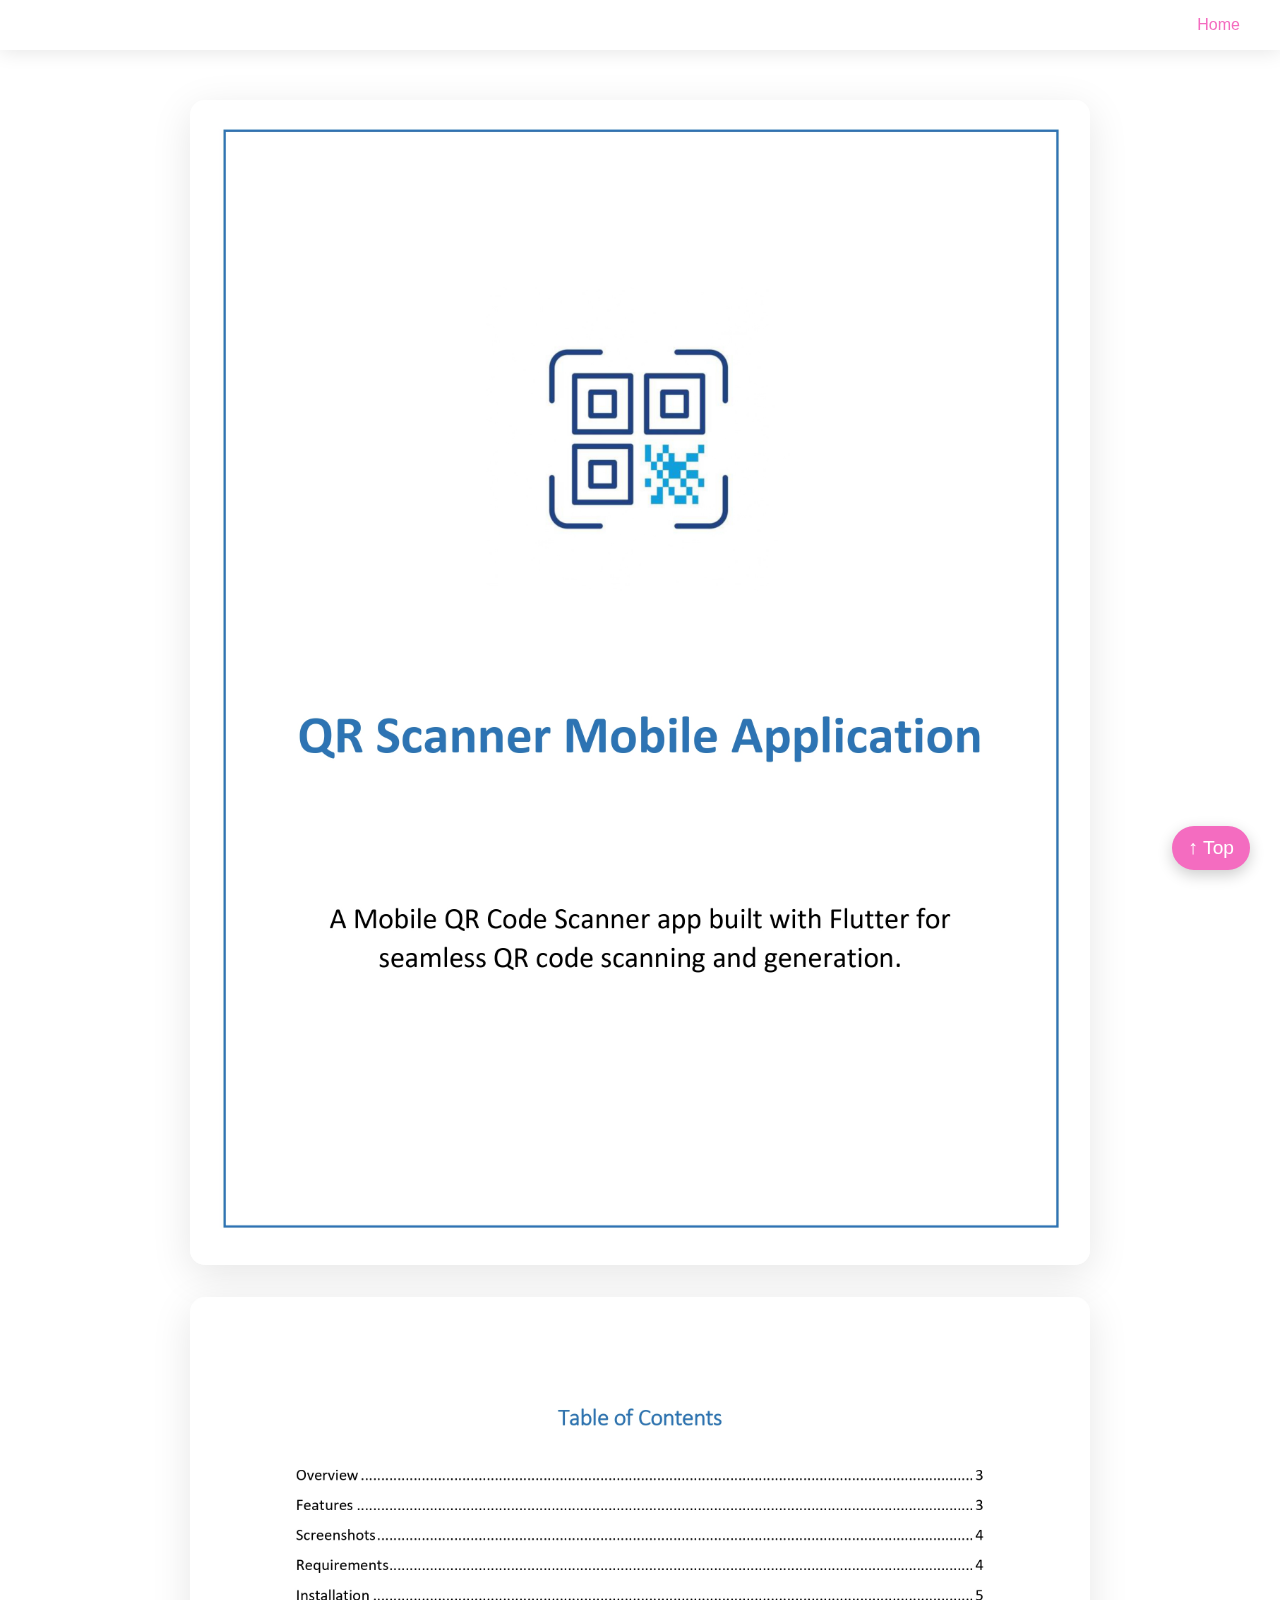
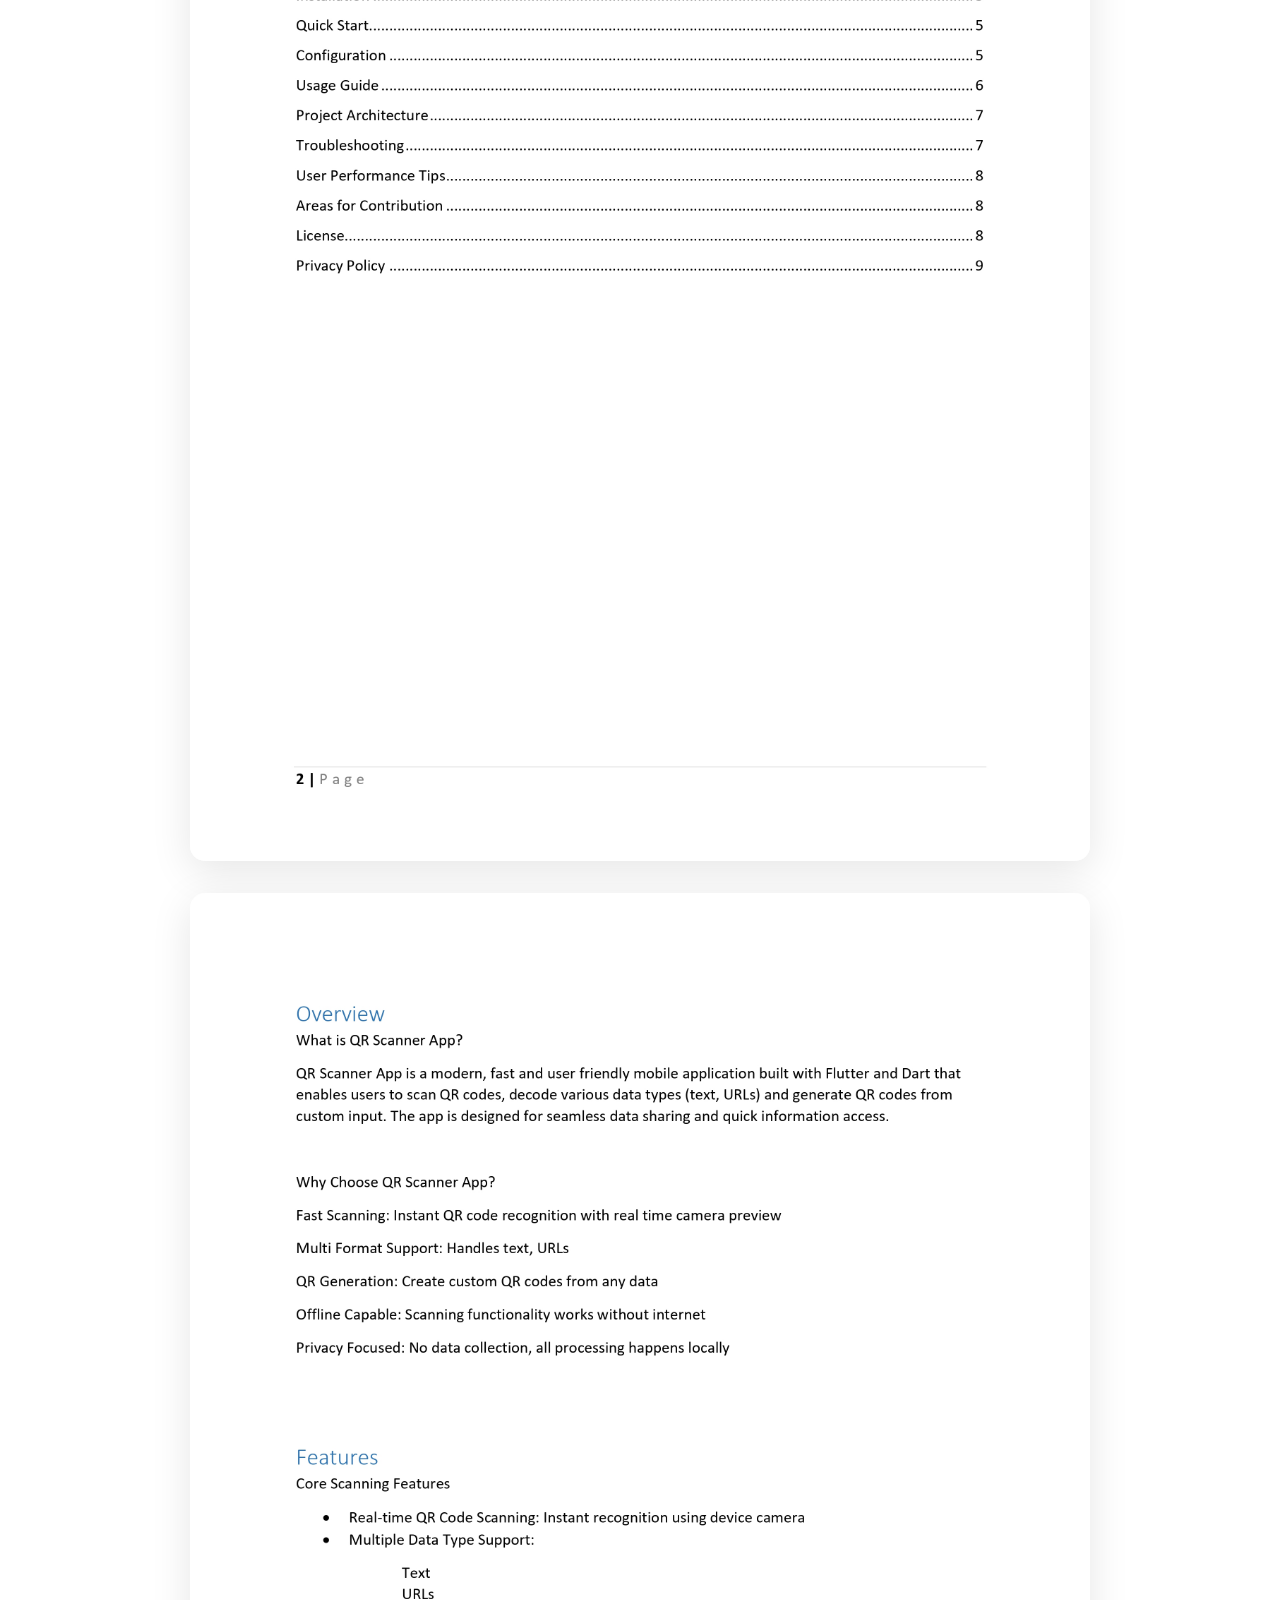
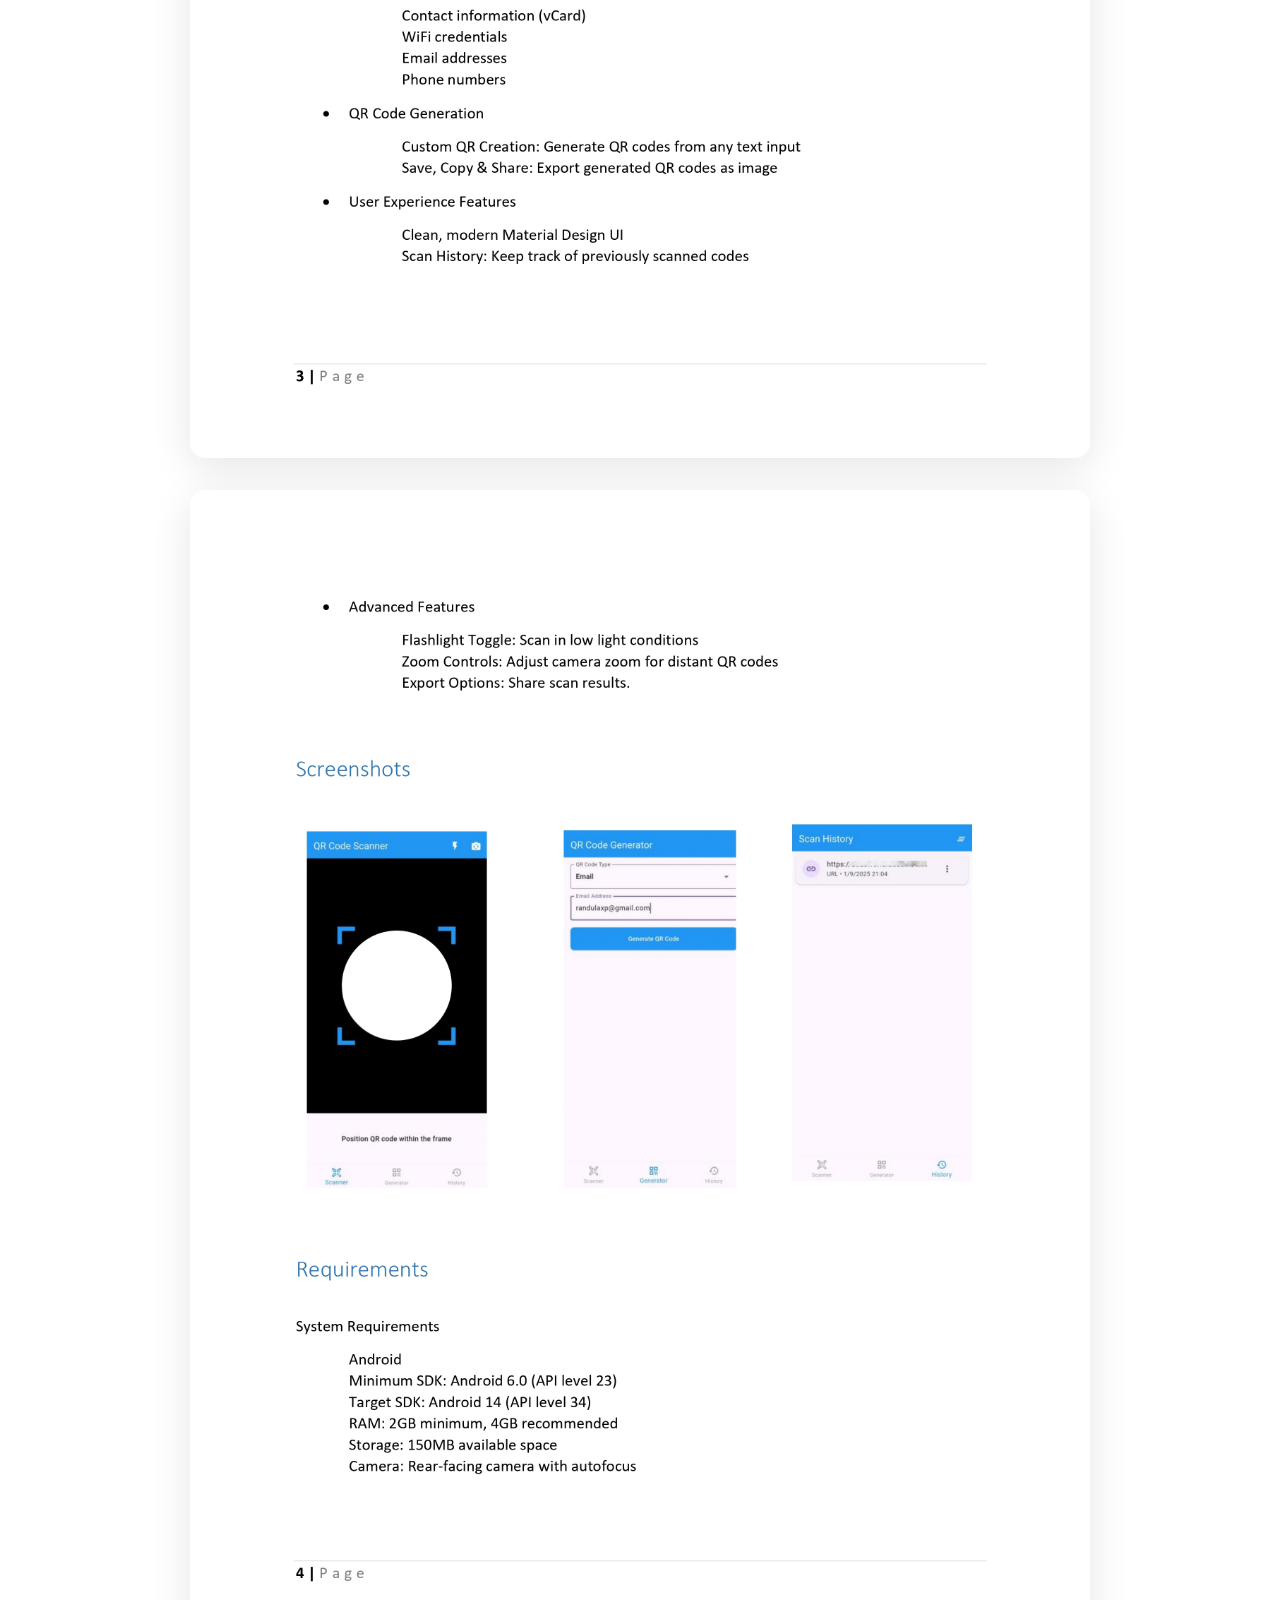
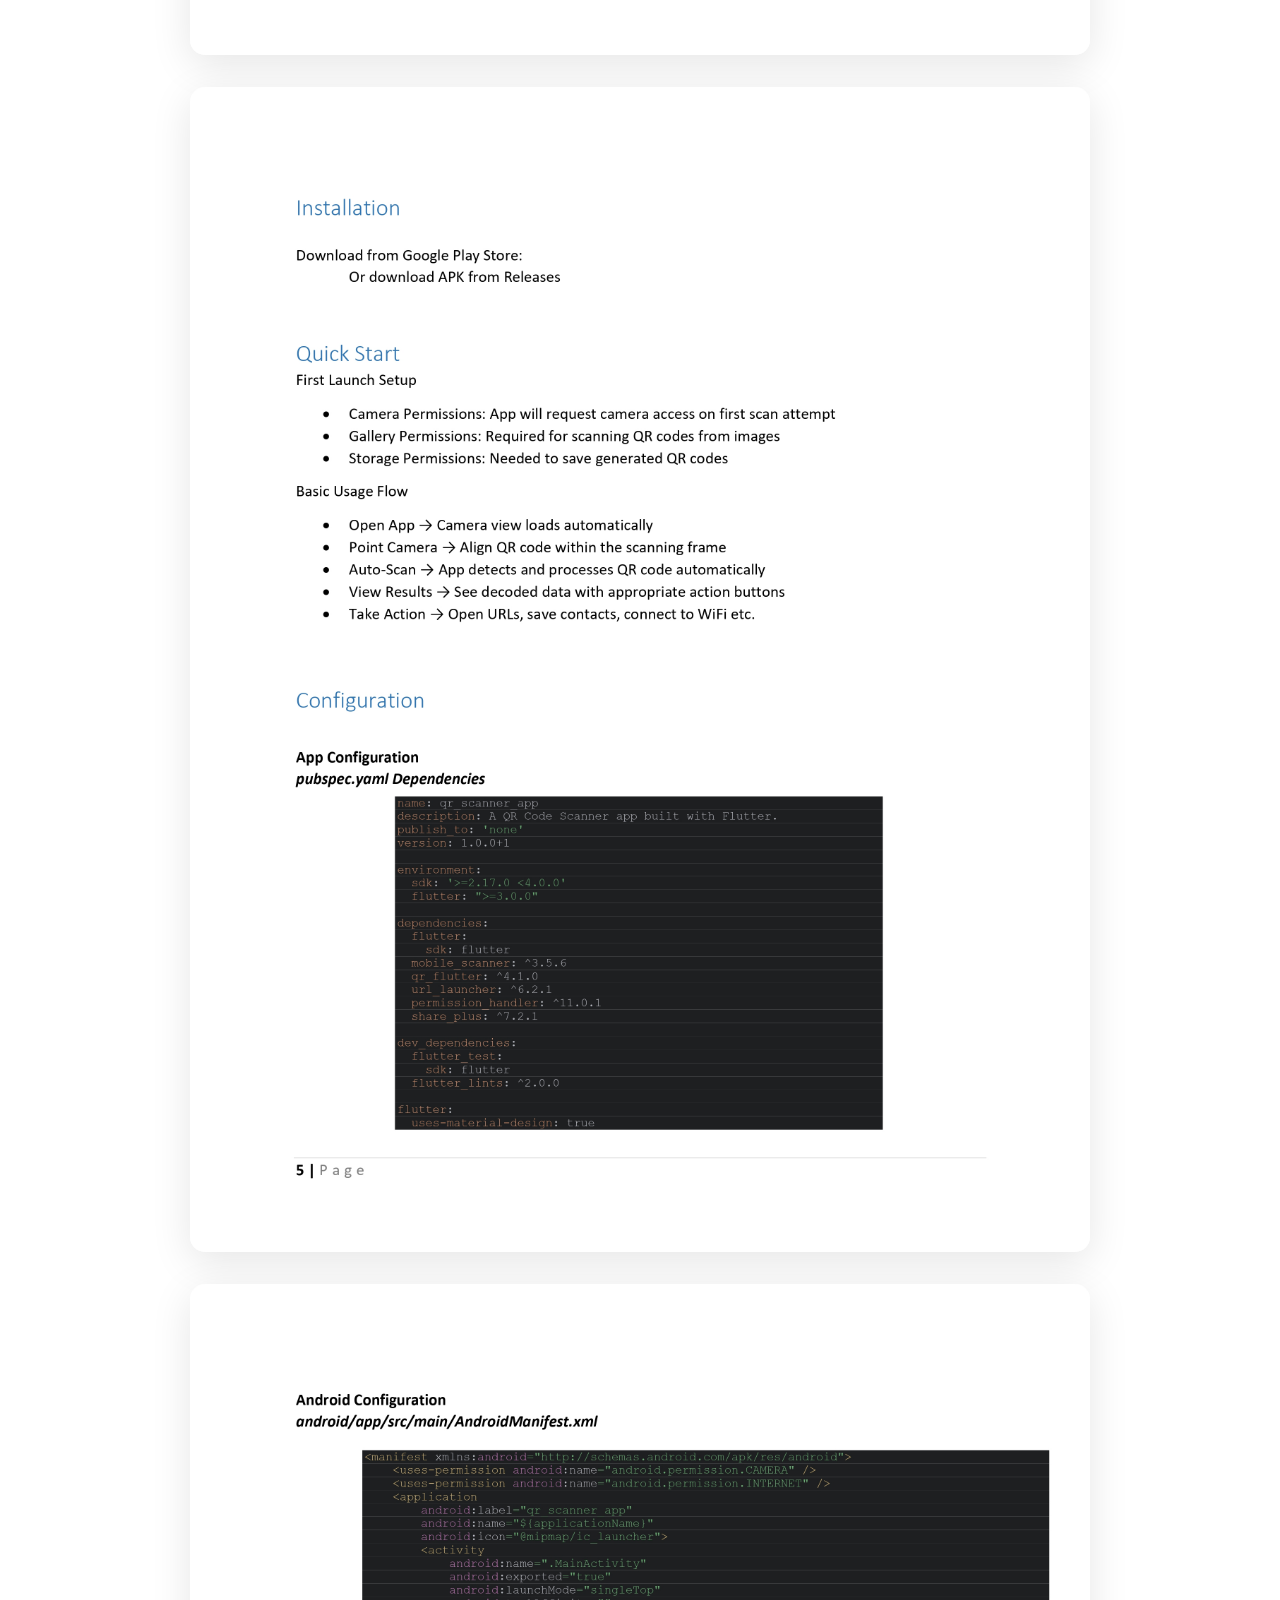
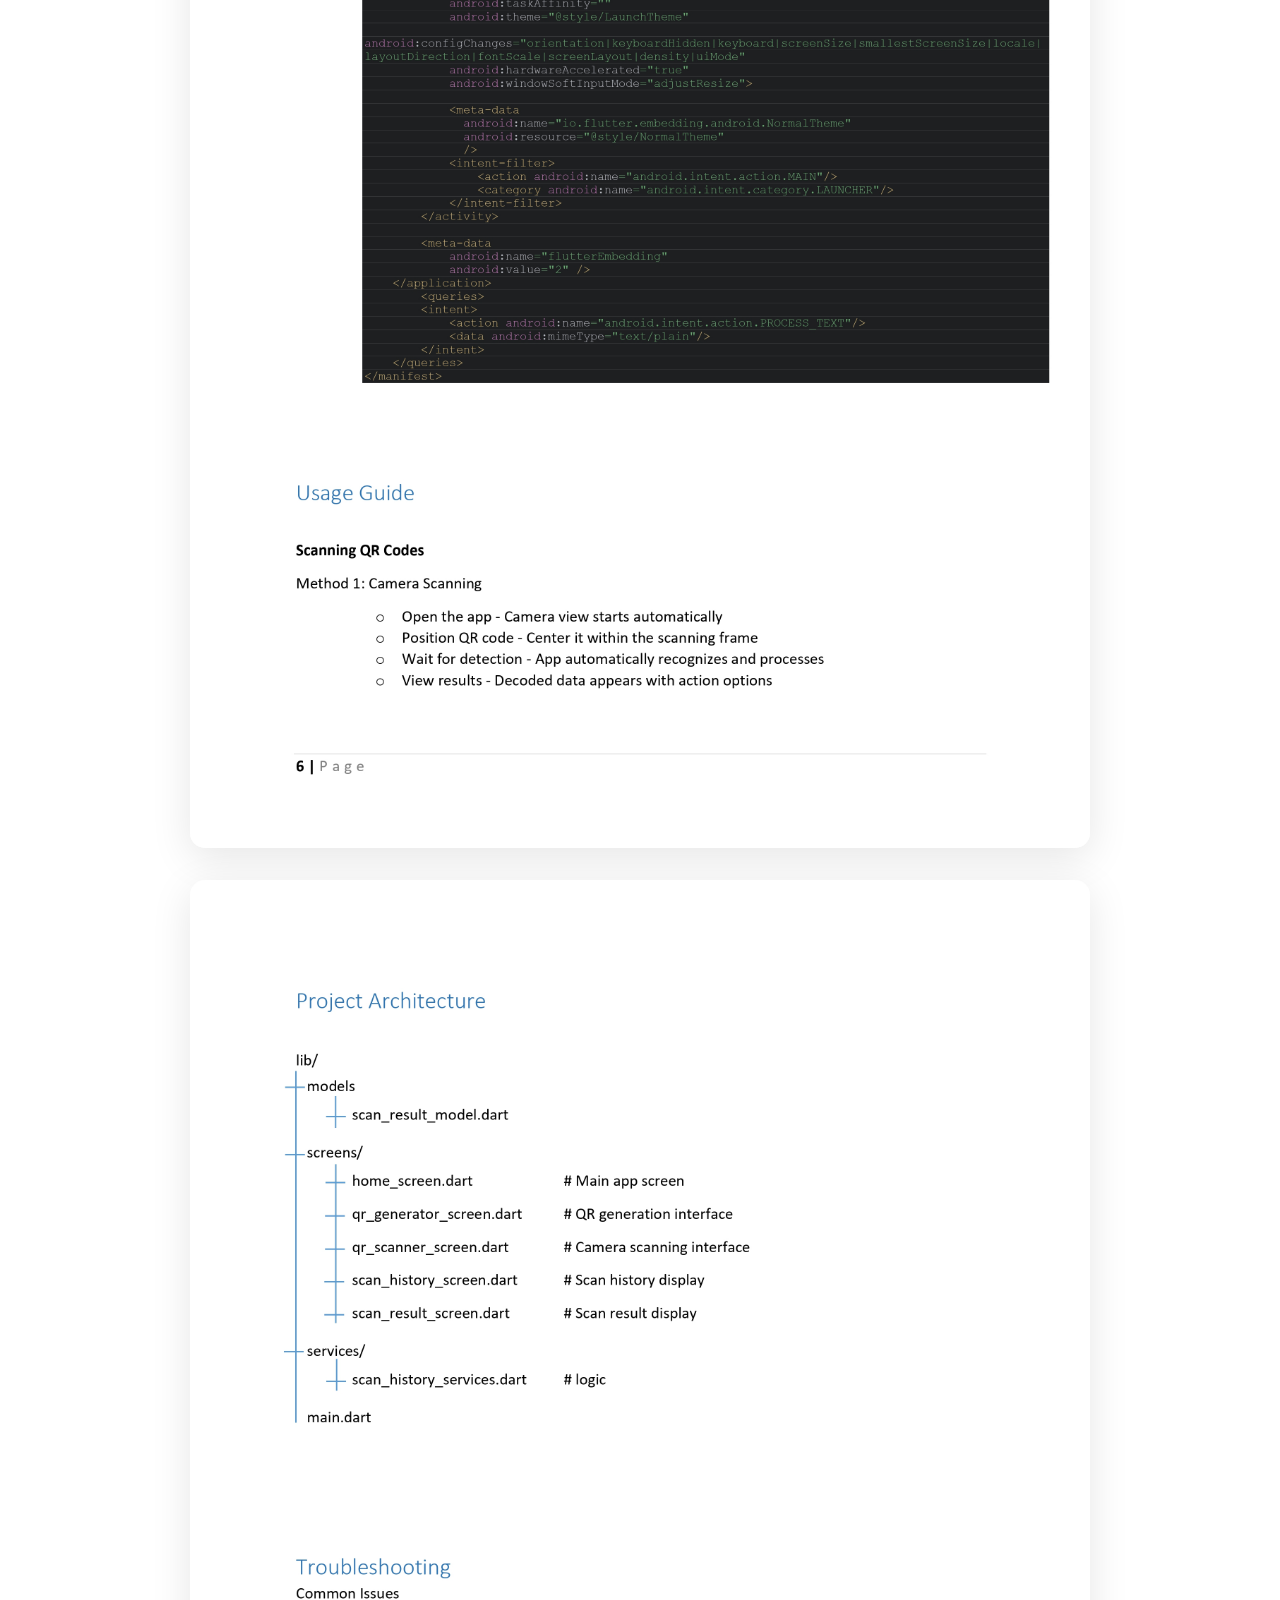
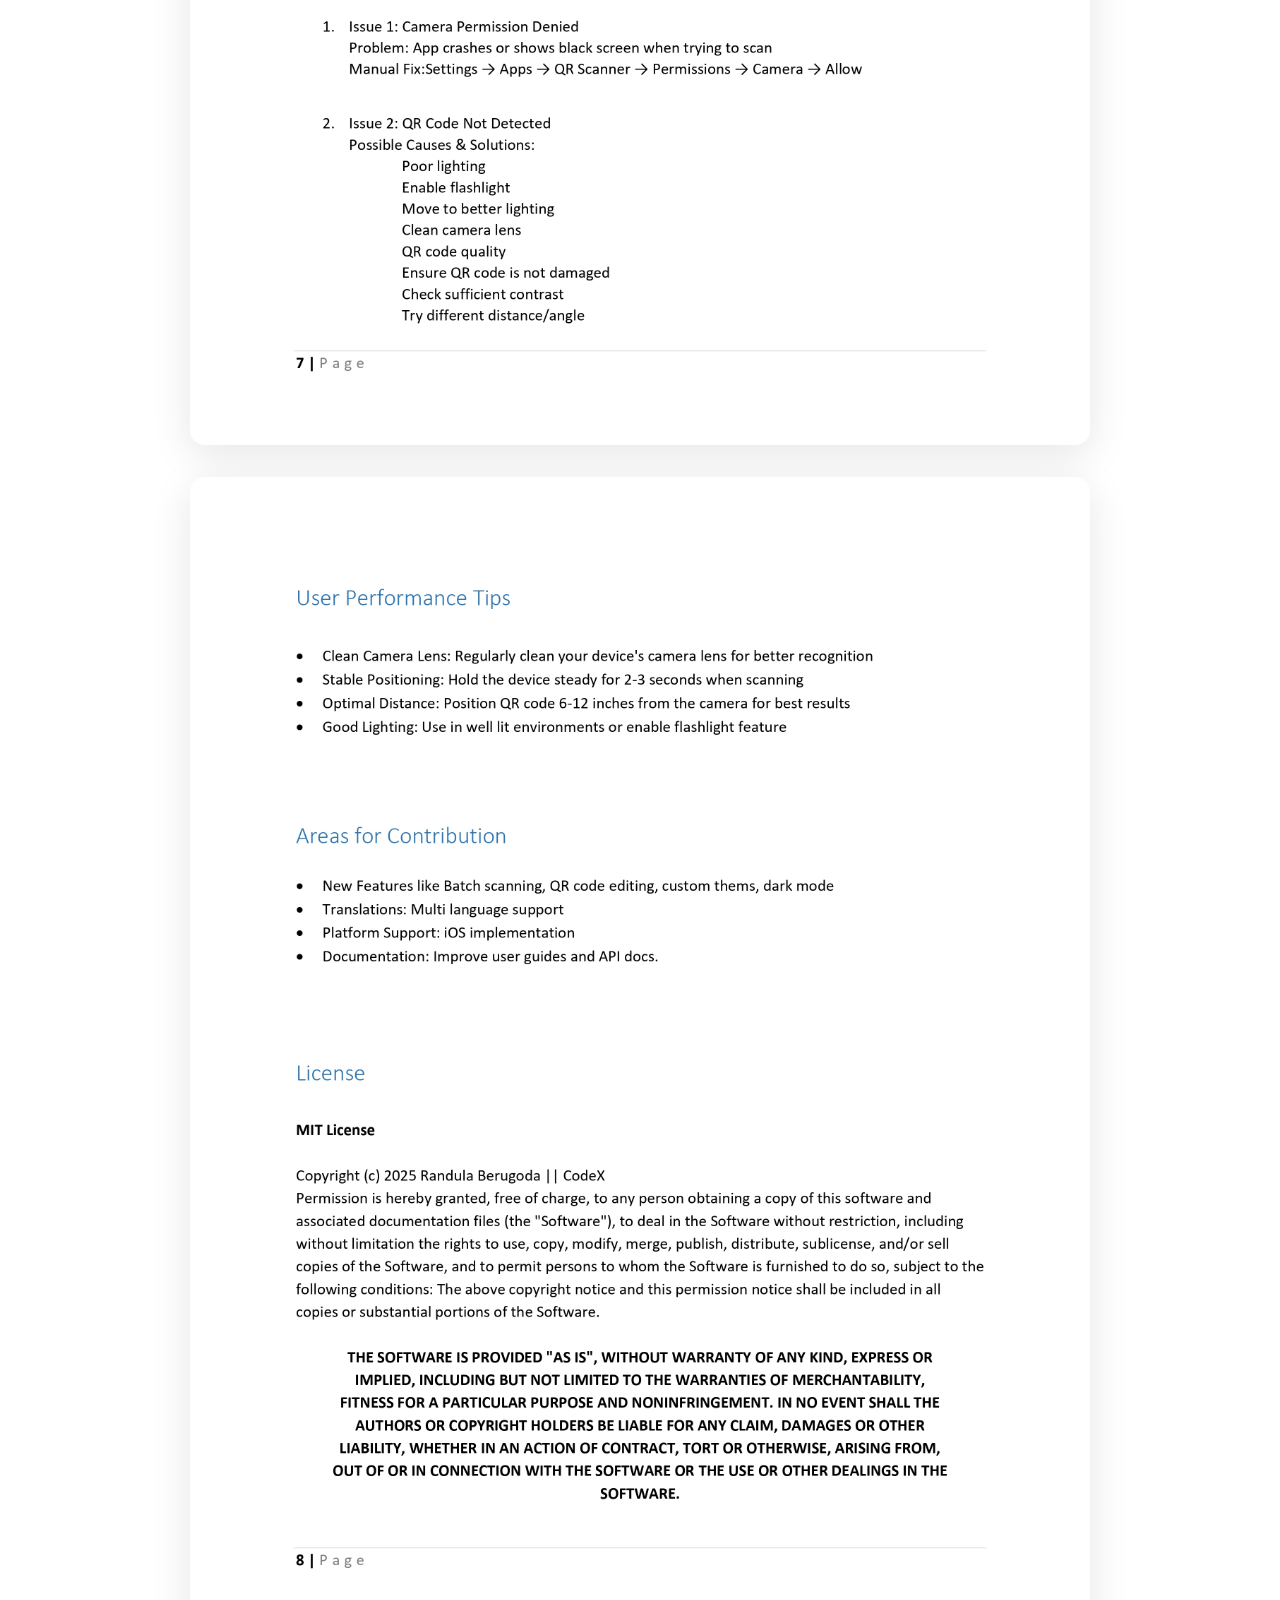
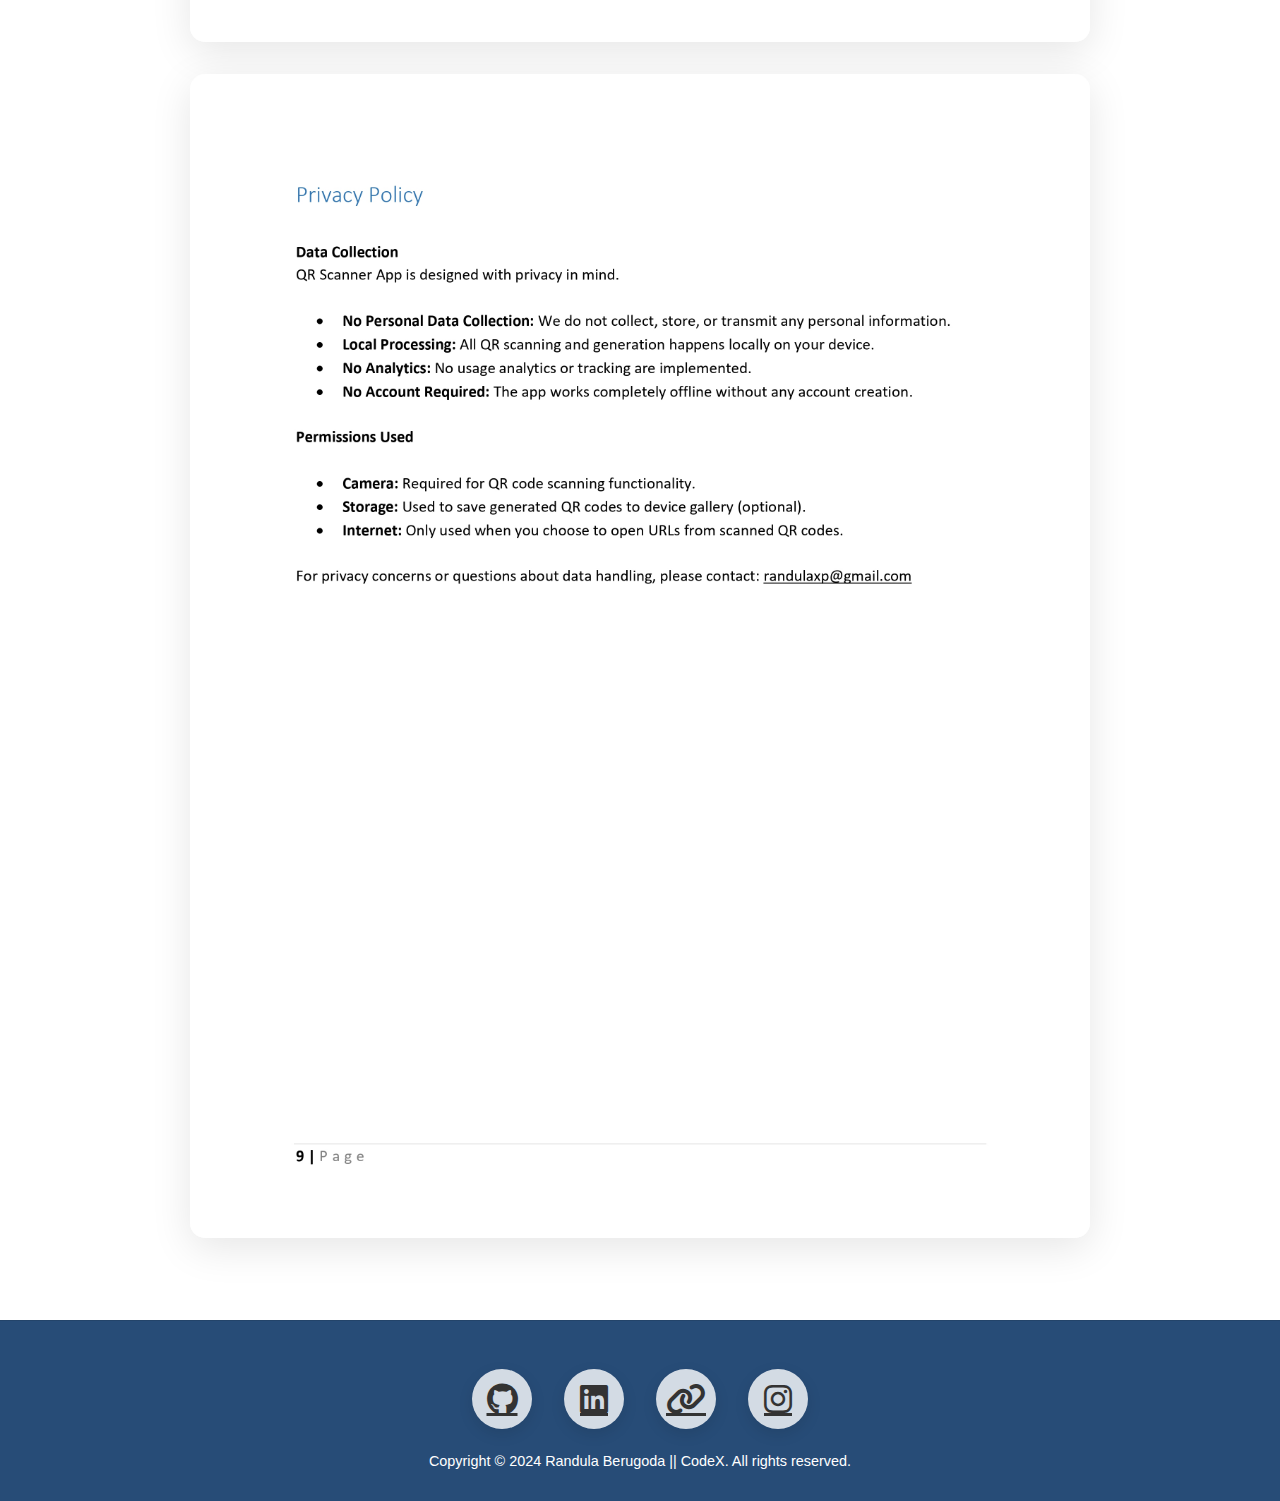
<file: QRScanner.html>
<!DOCTYPE html>
<html lang="en">

<head>
  <meta charset="UTF-8">
  <meta name="viewport" content="width=device-width, initial-scale=1.0">
  <title>QR Scanner Mobile Application</title>
  <link rel="stylesheet" href="https://cdnjs.cloudflare.com/ajax/libs/font-awesome/6.0.0/css/all.min.css">
  <style>
    * {
      margin: 0;
      padding: 0;
      box-sizing: border-box;
    }

    body {
      font-family: 'Segoe UI', Tahoma, Geneva, Verdana, sans-serif;
      color: #333;
      overflow-x: hidden;
    }

    .background {
      min-height: 100vh;
      background: #fff;
      position: relative;
    }

    /* Gradient patches hidden */
    .gradient-patch,
    .gradient-patch2 {
      display: none;
    }

    /* Navigation */
    nav {
      position: fixed;
      top: 0;
      width: 100%;
      background: rgba(255, 255, 255, 0.95);
      backdrop-filter: blur(10px);
      padding: 1rem 2rem;
      z-index: 1000;
      box-shadow: 0 2px 20px rgba(0, 0, 0, 0.1);
    }

    .nav-container {
      display: flex;
      justify-content: flex-end;
      align-items: center;
      max-width: 1200px;
      margin: 0 auto;
    }

    .nav-links {
      display: flex;
      list-style: none;
      gap: 2rem;
    }

    .nav-links a {
      text-decoration: none;
      color: #f46cc0;
      font-weight: 500;
      transition: color 0.3s ease;
    }

    .nav-links a:hover {
      color: #333;
    }

    /* Image Viewer */
    .image-viewer {
      padding-top: 100px;
      max-width: 1200px;
      margin: 0 auto;
      display: flex;
      flex-direction: column;
      align-items: center;
      background-color: #fff;
      padding-bottom: 50px;
    }

    .image-viewer img {
      width: 75%;
      height: auto;
      margin-bottom: 2rem;
      border-radius: 15px;
      box-shadow: 0 10px 40px rgba(0, 0, 0, 0.1);
      transition: transform 0.3s ease;
      display: block;
    }

    /* Back to Top button */
    #backToTop {
      position: fixed;
      bottom: 30px;
      right: 30px;
      background-color: #f46cc0;
      color: white;
      border: none;
      padding: 0.7rem 1rem;
      border-radius: 50px;
      cursor: pointer;
      font-size: 1.2rem;
      box-shadow: 0 5px 15px rgba(0, 0, 0, 0.2);
      transition: all 0.3s ease;
      z-index: 1000;
    }

    #backToTop:hover {
      background-color: #333;
      transform: translateY(-3px) scale(1.05);
    }

    /* Footer */
    footer {
  text-align: center;
  padding: 3rem 2rem 2rem;
  background: rgba(255, 255, 255, 0.9);
  backdrop-filter: blur(10px);
  border-top: 1px solid rgba(0, 0, 0, 0.1);
  position: relative;
  z-index: 1;
  background-color: #274C77;
}

.social-icons {
  display: flex;
  justify-content: center;
  align-items: center;
  gap: 2rem;
  margin-bottom: 1.5rem;
}

.social-icons a {
  color: #333;
  font-size: 2rem;
  padding: 1rem;
  border-radius: 50%;
  background: rgba(255, 255, 255, 0.8);
  box-shadow: 0 5px 15px rgba(0, 0, 0, 0.1);
  transition: all 0.3s ease;
  width: 60px;
  height: 60px;
  display: flex;
  align-items: center;
  justify-content: center;
}

.social-icons a:hover {
  color: white;
  transform: translateY(-5px) scale(1.1);
  box-shadow: 0 10px 25px rgba(0, 0, 0, 0.2);
}

.social-icons a[title="GitHub"]:hover {
  background: linear-gradient(45deg, #333, #666);
}

.social-icons a[title="LinkedIn"]:hover {
  background: linear-gradient(45deg, #0077B5, #00a0dc);
}

.social-icons a[title="Linktree"]:hover {
  background: linear-gradient(45deg, #339933, #7dc97d);
}

.social-icons a[title="Instagram"]:hover {
  background: linear-gradient(45deg, #E4405F, #F77737, #FCAF45);
}

footer p {
  margin: 0;
  color: white;
  font-size: 0.9rem;
}

    @media (max-width: 768px) {
      .nav-container {
        justify-content: center;
      }

      .nav-links {
        gap: 1rem;
        flex-wrap: wrap;
        justify-content: center;
      }

      .image-viewer img {
        width: 95%;
      }
    }
  </style>
</head>

<body>
  <div class="background">

    <nav>
      <div class="nav-container">
        <ul class="nav-links">
          <li><a href="index.html">Home</a></li>
        </ul>
      </div>
    </nav>

    <div class="image-viewer">
      <img src="QRScanner/QR Scanner App_page-0001.jpg" alt="Image 1">
      <img src="QRScanner/QR Scanner App_page-0002.jpg" alt="Image 2">
      <img src="QRScanner/QR Scanner App_page-0003.jpg" alt="Image 3">
      <img src="QRScanner/QR Scanner App_page-0004.jpg" alt="Image 4">
      <img src="QRScanner/QR Scanner App_page-0005.jpg" alt="Image 5">
      <img src="QRScanner/QR Scanner App_page-0006.jpg" alt="Image 6">
      <img src="QRScanner/QR Scanner App_page-0007.jpg" alt="Image 7">
      <img src="QRScanner/QR Scanner App_page-0008.jpg" alt="Image 8">
      <img src="QRScanner/QR Scanner App_page-0009.jpg" alt="Image 9">
    </div>

    <button id="backToTop" onclick="scrollToTop()">↑ Top</button>

    <footer>
      <div class="social-icons">
        <a href="https://github.com/randulaberugoda" target="_blank" title="GitHub"><i class="fab fa-github"></i></a>
        <a href="https://linkedin.com/in/randula-berugoda" target="_blank" title="LinkedIn"><i class="fab fa-linkedin"></i></a>
        <a href="https://randulaberugoda.netlify.app" target="_blank" title="Linktree"><i class="fas fa-link"></i></a>
        <a href="#" target="_blank" title="Instagram"><i class="fab fa-instagram"></i></a>
      </div>
      <p>Copyright © 2024 Randula Berugoda || CodeX. All rights reserved.</p>
    </footer>

  </div>

  <script>
    function scrollToTop() {
      window.scrollTo({
        top: 0,
        behavior: 'smooth'
      });
    }
  </script>
</body>

</html>
</file>
